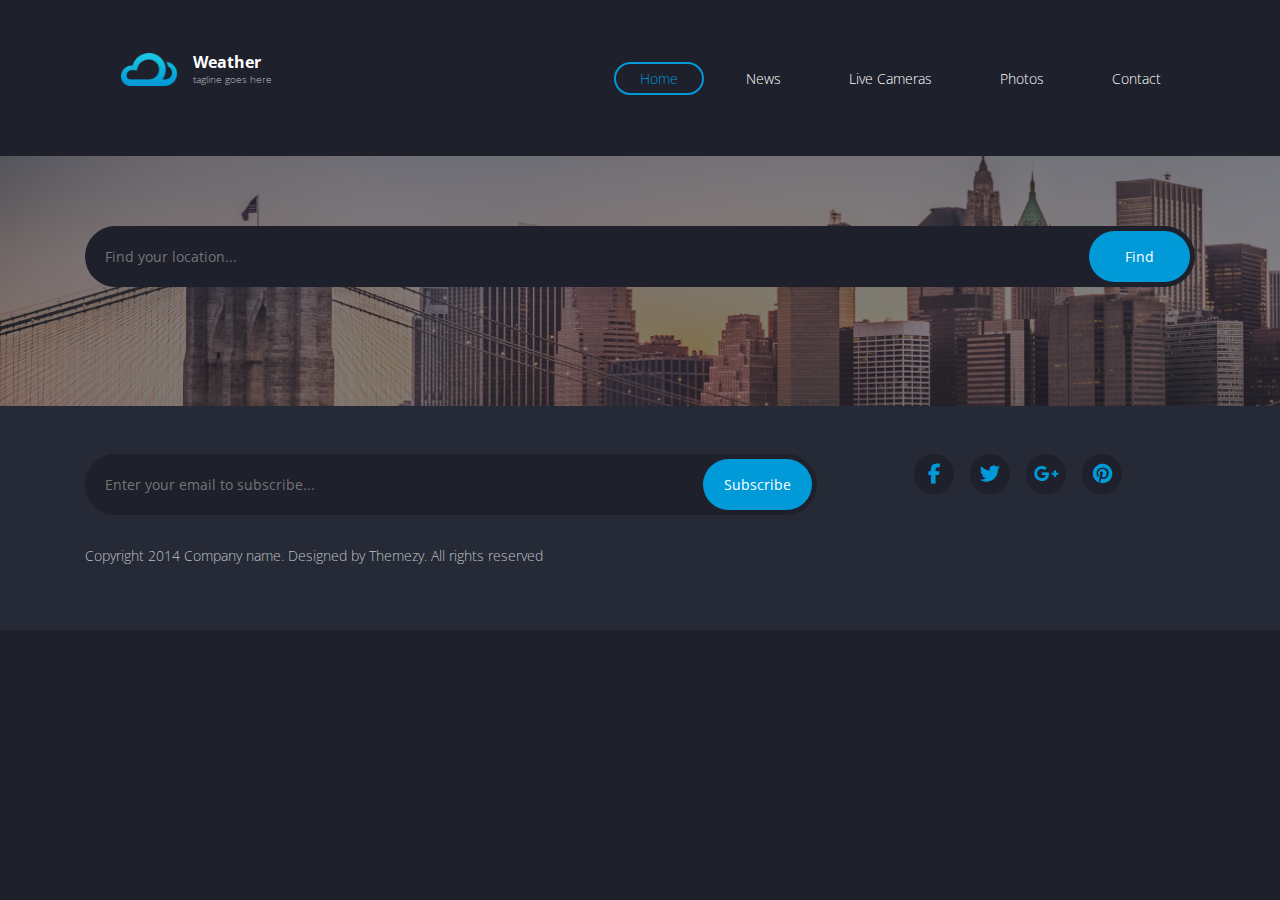
<file: index.html>
<!DOCTYPE html>
<html lang="en">
  <head>
    <meta charset="UTF-8" />
    <meta name="viewport" content="width=device-width, initial-scale=1.0" />
    <title>Weather</title>
    <link rel="shortcut icon" href="./imgs/cloudy.png" type="image/x-icon" />
    <meta name="author" content="Aya Sayed" />

    <!--======== Font Family Links ===========  -->
    <link rel="preconnect" href="https://fonts.googleapis.com" />
    <link rel="preconnect" href="https://fonts.gstatic.com" crossorigin />
    <link
      href="https://fonts.googleapis.com/css2?family=Open+Sans:ital,wght@0,300..800;1,300..800&display=swap"
      rel="stylesheet"
    />

    <!-- ======== Icons Css Files =========== -->
    <link rel="stylesheet" href="./css/all.min.css" />
    <link rel="stylesheet" href="./css/bootstrap-icons.min.css" />

    <!-- ======== Bootstrap Css Files =========== -->
    <link rel="stylesheet" href="./css/bootstrap.min.css" />

    <!-- ======== Custom Css Files =========== -->
    <link rel="stylesheet" href="./css/style.css" />
    <link rel="stylesheet" href="./css/mediaquery.css" />
  </head>

  <body class="bg-main">

    <div class="loading d-none" id="loading">
      <span class="loader"></span>
    </div>

    <!-- ============================== Navbar Section ==============================  -->
    <header class="site-header">
      <nav class="navbar navbar-expand-lg py-5">
        <div class="container">
          <a class="navbar-brand d-flex justify-content-center gap-3" href="#">
            <div class="w-25">
              <img src="./imgs/logo@2x.png" alt="Logo" class="logo w-100" />
            </div>
            <div class="logo-title">
              <h1 class="mb-0">Weather</h1>
              <p>tagline goes here</p>
            </div>
          </a>
          <button
            class="navbar-toggler bg-main"
            type="button"
            data-bs-toggle="collapse"
            data-bs-target="#navbarSupportedContent"
            aria-controls="navbarSupportedContent"
            aria-expanded="false"
            aria-label="Toggle navigation"
          >
            <span><i class="fa-solid fa-bars"></i></span>
          </button>
          <div class="collapse navbar-collapse" id="navbarSupportedContent">
            <ul class="navbar-nav ms-auto my-3 my-lg-0">
              <li class="nav-item px-2 my-2 my-lg-0">
                <a
                  class="nav-link active px-4 py-1"
                  aria-current="page"
                  href="#"
                  >Home</a
                >
              </li>

              <li class="nav-item px-2 my-2 my-lg-0">
                <a class="nav-link px-4 py-1" href="#">News</a>
              </li>

              <li class="nav-item px-2 my-2 my-lg-0">
                <a class="nav-link px-4 py-1" href="#">Live Cameras</a>
              </li>

              <li class="nav-item px-2 my-2 my-lg-0">
                <a class="nav-link px-4 py-1" href="#">Photos</a>
              </li>

              <li class="nav-item px-2">
                <a class="nav-link px-4 py-1" href="./contact.html">Contact</a>
              </li>
            </ul>
          </div>
        </div>
      </nav>
    </header>

    <!-- ============================== Weather Section ==============================  -->

    <main>
      <section class="site-content">
        <div class="home">
          <div class="container">
            <div class="form find-locatio">
              <input
                type="text"
                name="cityName"
                id="search"
                placeholder="Find your location..."
                class="rounded-pill"
              />
              <button
                class="btn btn-sm rounded-pill"
                type="button"
                id="btnFind"
                value="Find"
              >
                Find
              </button>
            </div>
          </div>
        </div>

        <div class="weather-table">
          <div class="container">
            <div class="row g-0 weather-container" id="rowData"></div>
          </div>
        </div>
      </section>
    </main>

    <footer class="site-footer">
      <div class="container py-5">
        <div class="row">
          <div class="col-md-8">
            <div class="form">
              <input
                type="text"
                name="cityName"
                id="cityName"
                placeholder="Enter your email to subscribe..."
                class="rounded-pill"
              />
              <button
                class="btn btn-sm rounded-pill"
                type="button"
                id="btnSubscribe"
              >
                Subscribe
              </button>
            </div>
          </div>

          <div class="col-md-4">
            <div class="social-media">
              <ul
                class="list-unstyled d-flex justify-content-center align-items-center gap-3"
              >
                <li>
                  <a href="#" class="text-white">
                    <span>
                      <i class="fa-brands fa-facebook-f"></i>
                    </span>
                  </a>
                </li>

                <li>
                  <a href="#">
                    <span>
                      <i class="fa-brands fa-twitter"></i>
                    </span>
                  </a>
                </li>

                <li>
                  <a href="#">
                    <span>
                      <i class="fa-brands fa-google-plus-g"></i>
                    </span>
                  </a>
                </li>

                <li>
                  <a href="#">
                    <span>
                      <i class="fa-brands fa-pinterest"></i>
                    </span>
                  </a>
                </li>
              </ul>
            </div>
          </div>
        </div>

        <p>
          Copyright 2014 Company name. Designed by Themezy. All rights reserved
        </p>
      </div>
    </footer>

    <!-- ======== Bootstrap Js Files =========== -->
    <script src="./js/bootstrap.bundle.min.js"></script>

    <!-- ======== Custom Css Files =========== -->
    <script src="./js/index.js"></script>
  </body>
</html>
</file>
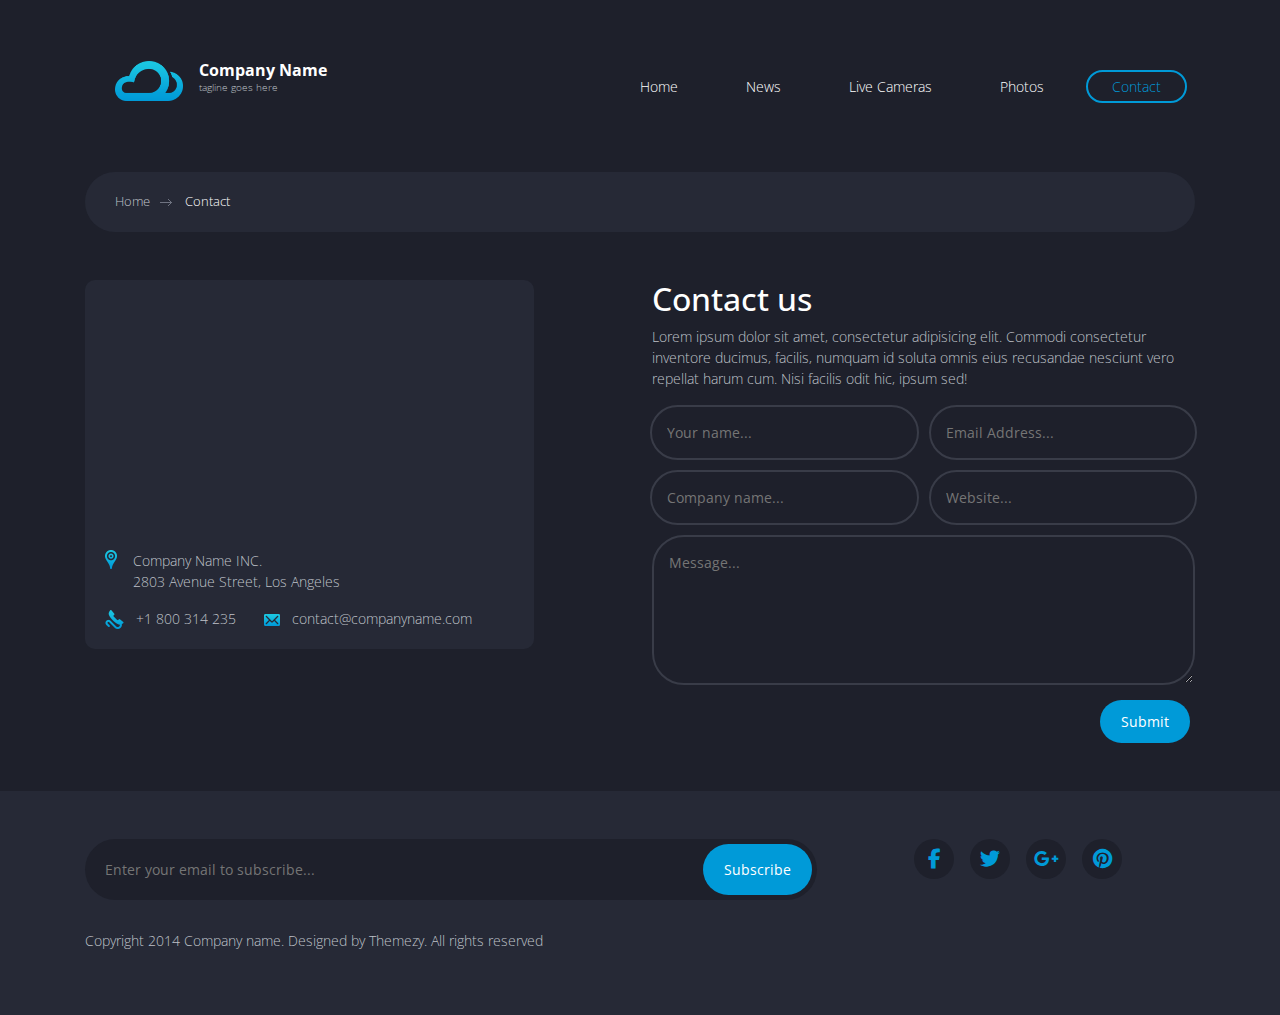
<file: contact.html>
<!DOCTYPE html>
<html lang="en">
  <head>
    <meta charset="UTF-8" />
    <meta name="viewport" content="width=device-width, initial-scale=1.0" />
    <title>Compass Starter by Ariona, Rian</title>
    <link rel="shortcut icon" href="./imgs/cloudy.png" type="image/x-icon" />
    <meta name="author" content="Aya Sayed" />

    <!--======== Font Family Links ===========  -->
    <link rel="preconnect" href="https://fonts.googleapis.com" />
    <link rel="preconnect" href="https://fonts.gstatic.com" crossorigin />
    <link
      href="https://fonts.googleapis.com/css2?family=Open+Sans:ital,wght@0,300..800;1,300..800&display=swap"
      rel="stylesheet"
    />

    <!-- ======== Icons Css Files =========== -->
    <link rel="stylesheet" href="./css/all.min.css" />
    <link rel="stylesheet" href="./css/bootstrap-icons.min.css" />

    <!-- ======== Bootstrap Css Files =========== -->
    <link rel="stylesheet" href="./css/bootstrap.min.css" />

    <!-- ======== Custom Css Files =========== -->
    <link rel="stylesheet" href="./css/style.css" />
    <link rel="stylesheet" href="./css/mediaquery.css" />
  </head>
  <body class="bg-main">
    <!-- ============================== Navbar Section ==============================  -->
    <header>
      <nav class="navbar navbar-expand-lg my-5">
        <div class="container">
          <a class="navbar-brand d-flex justify-content-center gap-3" href="#">
            <div class="w-25">
              <img src="./imgs/logo@2x.png" alt="Logo" class="logo w-100" />
            </div>
            <div class="logo-title">
              <h1 class="mb-0">Company Name</h1>
              <p>tagline goes here</p>
            </div>
          </a>
          <button
            class="navbar-toggler bg-main"
            type="button"
            data-bs-toggle="collapse"
            data-bs-target="#navbarSupportedContent"
            aria-controls="navbarSupportedContent"
            aria-expanded="false"
            aria-label="Toggle navigation"
          >
            <span><i class="fa-solid fa-bars"></i></span>
          </button>
          <div class="collapse navbar-collapse" id="navbarSupportedContent">
            <ul class="navbar-nav ms-auto my-3 my-lg-0">
              <li class="nav-item px-2 my-2 my-lg-0">
                <a
                  class="nav-link  px-4 py-1"
                  aria-current="page"
                  href="./index.html"
                  >Home</a
                >
              </li>

              <li class="nav-item px-2 my-2 my-lg-0">
                <a class="nav-link px-4 py-1" href="#">News</a>
              </li>

              <li class="nav-item px-2 my-2 my-lg-0">
                <a class="nav-link px-4 py-1" href="#">Live Cameras</a>
              </li>

              <li class="nav-item px-2 my-2 my-lg-0">
                <a class="nav-link px-4 py-1" href="#">Photos</a>
              </li>

              <li class="nav-item px-2">
                <a class="nav-link px-4 py-1 active" href="./contact.html">Contact</a>
              </li>
            </ul>
          </div>
        </div>
      </nav>
    </header>

    <!-- ============================== Contact Section ==============================  -->

    <main>
      <section>
        <div class="container">
          <div class="contact-header">
            <a href="index.html">Home</a>
            <span class="text-white">Contact</span>
          </div>
        </div>
      </section>

      <section>
        <div class="container py-5">
          <div class="row">
            <div class="col-md-5">
              <div class="contact-details">
                <div
                  class="map"
                  data-latitude="-6.897789"
                  data-longitude="107.621735"
                ></div>

                <div class="contact-info">
                  <div class="d-flex align-items-start gap-3">
                    <img src="./imgs/icon-marker.png" alt="Location Icon" />
                    <p>
                      Company Name INC. <br />
                      2803 Avenue Street, Los Angeles
                    </p>
                  </div>

                  <div>
                    <a href="tel:+1 800 314 235">
                      <img src="./imgs/icon-phone.png" alt="Phone Icon" />
                      <span class="mx-2">+1 800 314 235</span>
                    </a>
                    <a href="mailto:contact@companyname.com" class="mx-3">
                      <img src="./imgs/icon-envelope.png" alt="Message Icon" />
                      <span class="mx-2">contact@companyname.com</span>
                    </a>
                  </div>
                </div>
              </div>
            </div>

            <div class="col-md-6 offset-md-1">
              <div class="contact-desc">
                <div class="section-title">
                  <h2 class="text-white">Contact us</h2>
                  <p>
                    Lorem ipsum dolor sit amet, consectetur adipisicing elit.
                    Commodi consectetur inventore ducimus, facilis, numquam id
                    soluta omnis eius recusandae nesciunt vero repellat harum
                    cum. Nisi facilis odit hic, ipsum sed!
                  </p>
                </div>

                <div class="contact-form">
                  <div class="row">
                    <div class="col-md-6">
                      <input
                        type="text"
                        class="rounded-pill"
                        placeholder="Your name..."
                      />
                    </div>
                    <div class="col-md-6">
                      <input
                        type="text"
                        class="rounded-pill"
                        placeholder="Email Address..."
                      />
                    </div>
                  </div>
                  <div class="row">
                    <div class="col-md-6">
                      <input
                        type="text"
                        class="rounded-pill"
                        placeholder="Company name..."
                      />
                    </div>
                    <div class="col-md-6">
                      <input
                        type="text"
                        class="rounded-pill"
                        placeholder="Website..."
                      />
                    </div>
                  </div>
                  <textarea
                    name=""
                    class="rounded-5"
                    placeholder="Message..."
                  ></textarea>

                  <div class="form-btn">
                    <button
                      class="btn btn-sm rounded-pill"
                      type="button"
                      id="btnFind"
                    >
                      Submit
                    </button>
                  </div>
                  <div class="clearfix"></div>
                </div>
              </div>
            </div>
          </div>
        </div>
      </section>
    </main>

    <footer>
      <div class="container py-5">
        <div class="row">
          <div class="col-md-8">
            <div class="form">
              <input
                type="text"
                name="cityName"
                id="cityName"
                placeholder="Enter your email to subscribe..."
                class="rounded-pill"
              />
              <button
                class="btn btn-sm rounded-pill"
                type="button"
                id="btnSubscribe"
              >
                Subscribe
              </button>
            </div>
          </div>

          <div class="col-md-4">
            <div class="social-media">
              <ul
                class="list-unstyled d-flex justify-content-center align-items-center gap-3"
              >
                <li>
                  <a href="#" class="text-white">
                    <span>
                      <i class="fa-brands fa-facebook-f"></i>
                    </span>
                  </a>
                </li>

                <li>
                  <a href="#">
                    <span>
                      <i class="fa-brands fa-twitter"></i>
                    </span>
                  </a>
                </li>

                <li>
                  <a href="#">
                    <span>
                      <i class="fa-brands fa-google-plus-g"></i>
                    </span>
                  </a>
                </li>

                <li>
                  <a href="#">
                    <span>
                      <i class="fa-brands fa-pinterest"></i>
                    </span>
                  </a>
                </li>
              </ul>
            </div>
          </div>
        </div>

        <p>
          Copyright 2014 Company name. Designed by Themezy. All rights reserved
        </p>
      </div>
    </footer>

    <!-- ======== Bootstrap Js Files =========== -->
    <script src="./js/bootstrap.bundle.min.js"></script>

    <!-- ======== Custom Css Files =========== -->
    <script src="./js/index.js"></script>
  </body>
</html>
</file>
<file: css/style.css>
/* ******************************** Global Styles ******************************** */

:root {
  --bg-main: #1e202b;
  --main-color: #009ad8;
  --sec-color: #262936;
  --color-white: #fff;
  --text-color: #bfc1c8;
}

.bg-main {
  background-color: var(--bg-main);
}

.main-color {
  color: var(--main-color);
}

.bg-main-color {
  background-color: var(--main-color);
}

body {
  font-family: "Open Sans", sans-serif;
  font-size: 14px;
  color: var(--text-color);
  font-weight: 300;
  line-height: 1.5;
}

a {
  color: var(--color-white) !important;
  text-decoration: none;
}

h1 {
  font-weight: 700;
  font-size: 16px;
}

.container {
  margin-right: auto;
  margin-left: auto;
  padding-left: 15px;
  padding-right: 15px;
}

::selection {
  background-color: #d2d2d2;
}

.form {
  position: relative;
  margin-bottom: 70px;
}

.form input {
  width: 100%;
  padding: 20px 50px 20px 20px;
  background: #1e202b;
  color: var(--color-white);
  border: none;
}

.form input:focus {
  outline: none;
}

.form .btn {
  position: absolute;
  top: 5px;
  right: 5px;
  bottom: 5px;
  padding: 0 35px;
  color: var(--color-white);
  background-color: var(--main-color);
}

/* ************************************** loader Style ************************************** */

.loading{
  position: absolute;
  top: 0;
  left: 0;
  width: 100%;
  height: 100%;
  background-color: rgba(0, 0, 0, 0.8);
  z-index: 9999999;
  display: flex;
  justify-content: center;
  align-items: center;
}

.loader {
  font-size: 10px;
  width: 1em;
  height: 1em;
  display: block;
  border-radius: 50%;
  position: relative;
  text-indent: -9999em;
  animation: mulShdSpin 1.1s infinite ease;
  transform: translateZ(0);
}
@keyframes mulShdSpin {
  0%,
  100% {
    box-shadow: 0em -2.6em 0em 0em #ffffff, 1.8em -1.8em 0 0em rgba(255,255,255, 0.2), 2.5em 0em 0 0em rgba(255,255,255, 0.2), 1.75em 1.75em 0 0em rgba(255,255,255, 0.2), 0em 2.5em 0 0em rgba(255,255,255, 0.2), -1.8em 1.8em 0 0em rgba(255,255,255, 0.2), -2.6em 0em 0 0em rgba(255,255,255, 0.5), -1.8em -1.8em 0 0em rgba(255,255,255, 0.7);
  }
  12.5% {
    box-shadow: 0em -2.6em 0em 0em rgba(255,255,255, 0.7), 1.8em -1.8em 0 0em #ffffff, 2.5em 0em 0 0em rgba(255,255,255, 0.2), 1.75em 1.75em 0 0em rgba(255,255,255, 0.2), 0em 2.5em 0 0em rgba(255,255,255, 0.2), -1.8em 1.8em 0 0em rgba(255,255,255, 0.2), -2.6em 0em 0 0em rgba(255,255,255, 0.2), -1.8em -1.8em 0 0em rgba(255,255,255, 0.5);
  }
  25% {
    box-shadow: 0em -2.6em 0em 0em rgba(255,255,255, 0.5), 1.8em -1.8em 0 0em rgba(255,255,255, 0.7), 2.5em 0em 0 0em #ffffff, 1.75em 1.75em 0 0em rgba(255,255,255, 0.2), 0em 2.5em 0 0em rgba(255,255,255, 0.2), -1.8em 1.8em 0 0em rgba(255,255,255, 0.2), -2.6em 0em 0 0em rgba(255,255,255, 0.2), -1.8em -1.8em 0 0em rgba(255,255,255, 0.2);
  }
  37.5% {
    box-shadow: 0em -2.6em 0em 0em rgba(255,255,255, 0.2), 1.8em -1.8em 0 0em rgba(255,255,255, 0.5), 2.5em 0em 0 0em rgba(255,255,255, 0.7), 1.75em 1.75em 0 0em #ffffff, 0em 2.5em 0 0em rgba(255,255,255, 0.2), -1.8em 1.8em 0 0em rgba(255,255,255, 0.2), -2.6em 0em 0 0em rgba(255,255,255, 0.2), -1.8em -1.8em 0 0em rgba(255,255,255, 0.2);
  }
  50% {
    box-shadow: 0em -2.6em 0em 0em rgba(255,255,255, 0.2), 1.8em -1.8em 0 0em rgba(255,255,255, 0.2), 2.5em 0em 0 0em rgba(255,255,255, 0.5), 1.75em 1.75em 0 0em rgba(255,255,255, 0.7), 0em 2.5em 0 0em #ffffff, -1.8em 1.8em 0 0em rgba(255,255,255, 0.2), -2.6em 0em 0 0em rgba(255,255,255, 0.2), -1.8em -1.8em 0 0em rgba(255,255,255, 0.2);
  }
  62.5% {
    box-shadow: 0em -2.6em 0em 0em rgba(255,255,255, 0.2), 1.8em -1.8em 0 0em rgba(255,255,255, 0.2), 2.5em 0em 0 0em rgba(255,255,255, 0.2), 1.75em 1.75em 0 0em rgba(255,255,255, 0.5), 0em 2.5em 0 0em rgba(255,255,255, 0.7), -1.8em 1.8em 0 0em #ffffff, -2.6em 0em 0 0em rgba(255,255,255, 0.2), -1.8em -1.8em 0 0em rgba(255,255,255, 0.2);
  }
  75% {
    box-shadow: 0em -2.6em 0em 0em rgba(255,255,255, 0.2), 1.8em -1.8em 0 0em rgba(255,255,255, 0.2), 2.5em 0em 0 0em rgba(255,255,255, 0.2), 1.75em 1.75em 0 0em rgba(255,255,255, 0.2), 0em 2.5em 0 0em rgba(255,255,255, 0.5), -1.8em 1.8em 0 0em rgba(255,255,255, 0.7), -2.6em 0em 0 0em #ffffff, -1.8em -1.8em 0 0em rgba(255,255,255, 0.2);
  }
  87.5% {
    box-shadow: 0em -2.6em 0em 0em rgba(255,255,255, 0.2), 1.8em -1.8em 0 0em rgba(255,255,255, 0.2), 2.5em 0em 0 0em rgba(255,255,255, 0.2), 1.75em 1.75em 0 0em rgba(255,255,255, 0.2), 0em 2.5em 0 0em rgba(255,255,255, 0.2), -1.8em 1.8em 0 0em rgba(255,255,255, 0.5), -2.6em 0em 0 0em rgba(255,255,255, 0.7), -1.8em -1.8em 0 0em #ffffff;
  }
}

/* ************************************** Navbar Style ************************************** */

nav .logo-title p {
  font-size: 10px;
  color: var(--text-color);
}

nav .nav-link {
  border: 2px solid transparent;
  border-radius: 30px;
  transition: border-color 0.3s, color 0.3s;
}

nav .nav-link.active {
  border: 2px solid var(--main-color);
  color: var(--main-color) !important;
  border-radius: 30px;
  transition: border-color 0.3s, color 0.3s;
}

nav .nav-link:hover {
  border-color: var(--main-color);
  color: var(--main-color) !important;
}

.navbar-toggler {
  padding: 15px;
  border: 2px solid var(--bg-main);
  border-radius: 30px;
}

.navbar-toggler span {
  display: inline-block;
  color: var(--color-white);

  transition: border-color 0.3s, color 0.3s;
}

.navbar-toggler:hover {
  border-color: var(--main-color);
}

.navbar-toggler:hover span {
  color: var(--main-color);
}

/* ************************************** Home Section Style ************************************** */

.home {
  background-image: url("../imgs/banner.png");
  background-size: cover;
  padding-block: 70px;
  min-height: 350px;
}

.weather-container {
  background-color: #323544;
  border-radius: 10px;
  margin-top: -150px;
  margin-bottom: 50px;
}

.weather-container .weather-col:nth-child(even) {
  background-color: var(--sec-color);
}

.weather-container .weather.today .weather-content {
  text-align: left;
  padding-top: 30px;
  padding-bottom: 30px;
}

.weather-container .weather .weather-header {
  background-color: rgba(0, 0, 0, 0.1);
  padding: 10px;
  font-weight: 400;
}

.weather-container .weather .weather-content {
  padding: 50px 20px 10px;
  text-align: center;
}

.weather-container .weather .weather-content .degree {
  font-size: 24px;
  color: var(--color-white);
  font-weight: 700;
}

.weather-container .weather.today .degree .num {
  font-size: 90px;
  margin-right: 30px;
}

.weather-container .weather .weather-content span {
  font-size: 16px;
}

.weather-container .weather.today .location {
  font-size: 18px;
  font-weight: 400;
}

/* ************************************** Contact Section Style ************************************** */
.contact-header {
  background-color: var(--sec-color);
  border-radius: 40px;
  padding: 20px 30px;
  font-size: 13px;
}

.contact-header a {
  color: var(--text-color) !important;
}

.contact-header a::after {
  content: " ";
  display: inline-block;
  vertical-align: middle;
  width: 12px;
  height: 7px;
  background: url(../imgs/arrow-gray.png) no-repeat;
  margin: 0 10px;
}

.contact-header a:hover {
  text-decoration: underline;
}

.contact-details {
  background-color: var(--sec-color);
  border-radius: 10px;
  overflow: hidden;
}

.contact-details .map {
  min-height: 250px;
}
.contact-details .contact-info {
  padding: 20px;
}

.contact-info,
.contact-info a {
  color: var(--text-color) !important ;
}

.contact-desc .section-title p {
  font-weight: 300;
}

.contact-form div {
  padding-inline: 5px;
}

.contact-form .form-btn .btn {
  float: right;
  padding: 10px 20px;
  color: var(--color-white);
  background-color: var(--main-color);
}

.contact-form input,
.contact-form textarea {
  width: 100%;
  padding: 15px;
  margin-bottom: 10px;
  color: var(--color-white);
  border: 2px solid #393c48;
  background-color: transparent;
}
.contact-form input:hover,
.contact-form input:focus,
.contact-form textarea:hover,
.contact-form textarea:focus {
  border-color: var(--main-color);
}
.contact-form textarea {
  min-height: 150px;
}

/* ******************************** Footer Section Styles ******************************** */

footer {
  background-color: var(--sec-color);
}

footer .form {
  margin-bottom: 30px;
}

footer .form .btn {
  padding: 0 20px;
}

footer .social-media a {
  width: 40px;
  height: 40px;
  display: flex;
  justify-content: center;
  align-items: center;
  border-radius: 50%;
  background-color: var(--bg-main);
  color: var(--main-color) !important;
  text-align: center;
  transition: background-color 0.3s, color 0.3s;
  font-size: 20px;
}

footer .social-media a:hover {
  background-color: var(--main-color);
  color: var(--color-white) !important;
}
</file>
<file: css/mediaquery.css>
@media screen and (min-width: 768px) {
  .container {
    width: 750px;
  }
}
@media screen and (min-width: 992px) {
  .container {
    width: 970px;
  }
}
@media screen and (min-width: 1200px) {
  .container {
    width: 1170px;
  }
}

@media screen and (max-width: 990px) {
  .weather-container .weather {
    display: block;
    width: 100%;
  }

  .weather-container .weather.today {
    display: block;
    width: 100%;
  }
}
</file>
